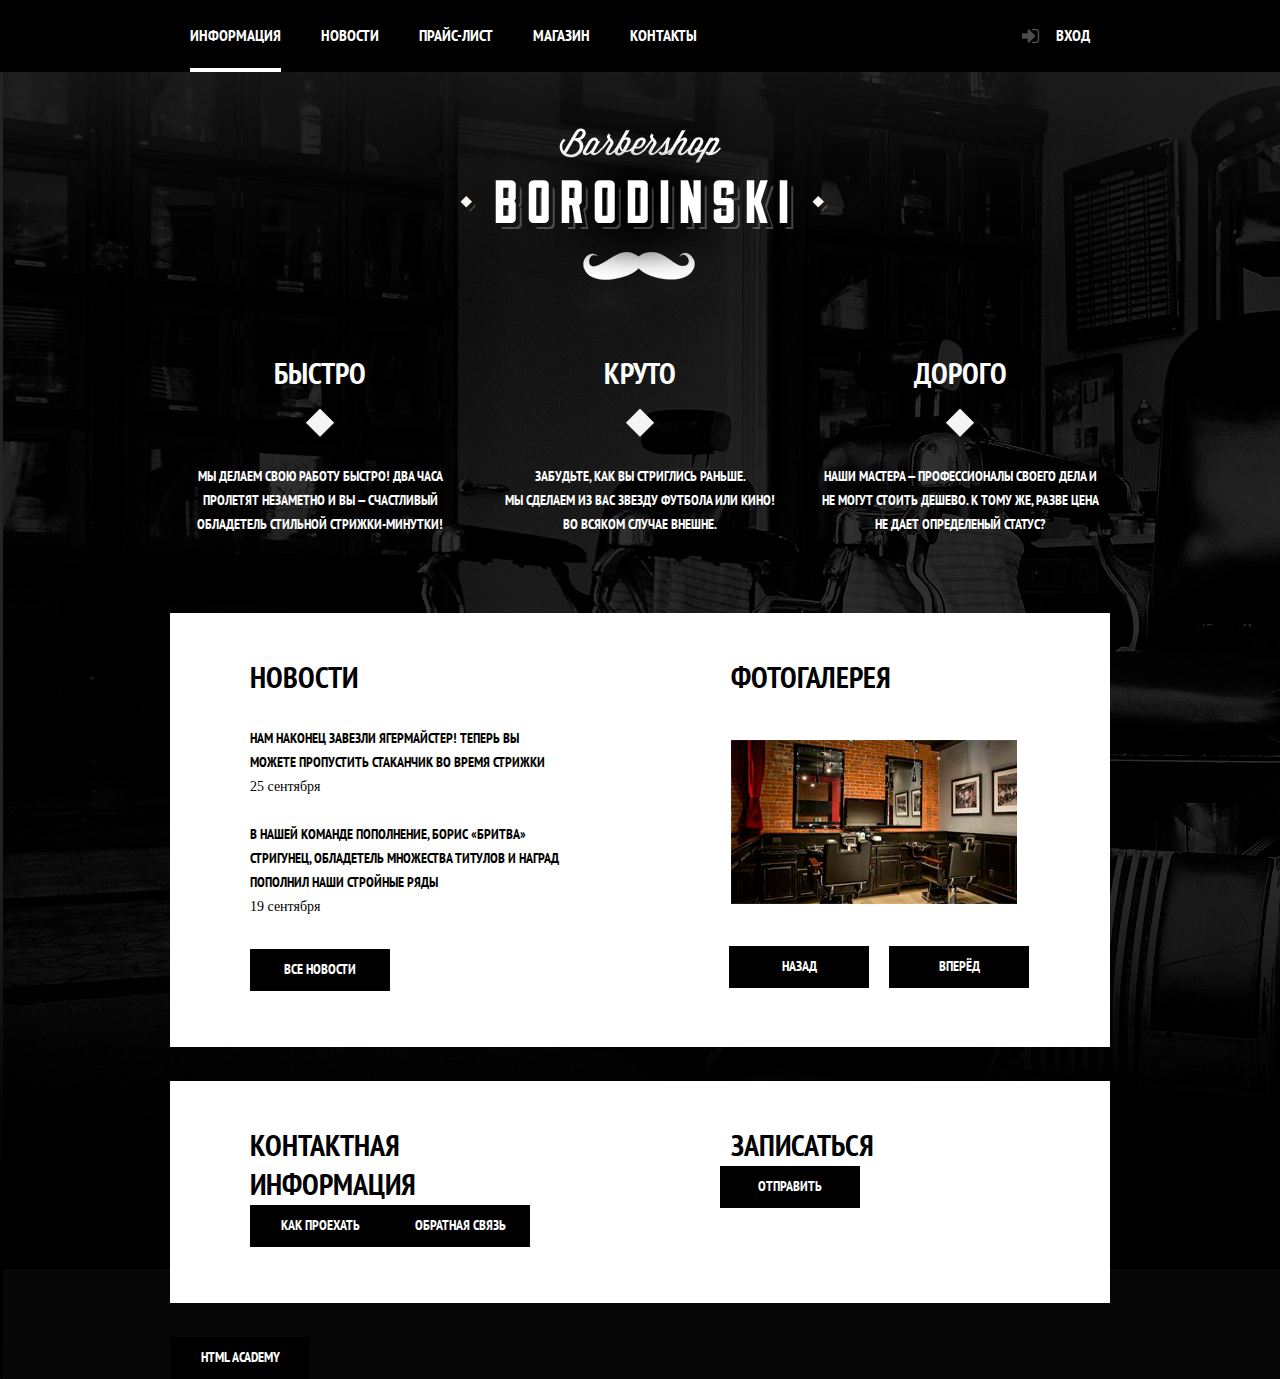
<file: index.html>
<!DOCTYPE html>
<html>
<head lang="ru">
	<title>Барбершоп «Бородинский»</title>
	<meta charset="utf-8">
	<link rel="stylesheet" href="css/main.css" type="text/css">
</head>
<body>
<header class="mainHeader">
	<div class="container">
		<nav>
			<ul class="mainMenu">
				<li class="mainMenuBlock">
					<a href="#" class="mainMenuLink selected">Информация</a>
				</li>
				<li class="mainMenuBlock">
					<a href="#" class="mainMenuLink">Новости</a>
				</li>
				<li class="mainMenuBlock">
					<a href="#" class="mainMenuLink">Прайс-лист</a>
				</li>
				<li class="mainMenuBlock">
					<a href="#" class="mainMenuLink">Магазин</a>
				</li>
				<li class="mainMenuBlock">
					<a href="#" class="mainMenuLink">Контакты</a>
				</li>
			</ul>
			<div class="userBlock">
				<a class="mainMenuLink login" href="#">Вход</a>
			</div>
		</nav>	
	</div>
</header>
<main class="container">
	<div class="indexLogo">
		<img src="img/index-logo.png" alt="Барбершоп «Бородинский»" width="368" height="204">
	</div>
	<section class="features">
		<div class="features-item">
			<b class="features-name">Быстро</b>
			<img src="img/featuresIcon.png" alt="#" class="features-icon" width="30" height="29">
			<p class="features-text">Мы делаем свою работу быстро! Два часа пролетят незаметно и вы — счастливый обладетель стильной стрижки-минутки!</p>
		</div>
		<div class="features-item">
			<b class="features-name">Круто</b>
			<img src="img/featuresIcon.png" alt="#" class="features-icon" width="30" height="29">
			<p class="features-text">Забудьте, как вы стриглись раньше.<br/> Мы сделаем из вас звезду футбола или кино!
			Во всяком случае внешне.</p>
		</div>
		<div class="features-item">
			<b class="features-name">Дорого</b>
			<img src="img/featuresIcon.png" alt="#" class="features-icon" width="30" height="29">
			<p class="features-text">Наши мастера — профессионалы своего дела и не могут стоить дешево. К тому же, разве цена не дает определеный статус?</p>
		</div>
	</section>
	<div class="index-content">
		<div class="index-content-left">
			<h2 class="index-content-title">Новости</h2>
			<ul class="news-preview">
				<li>
					<p>Нам наконец завезли ягермайстер! Теперь вы можете пропустить стаканчик во время стрижки</p>
					<time datetime="2016-09-25">25 сентября</time>
				</li>
				<li>
					<p>В нашей команде пополнение, борис «бритва» стригунец, обладетель множества титулов и наград пополнил наши стройные ряды</p>
					<time datetime="2016-09-19">19 сентября</time>
				</li>
			</ul>
			<a href="#" class="btn">Все новости</a>
		</div>
		<div class="index-content-right">
			<h2 class="index-content-title">Фотогалерея</h2>
			<div class="gallery">
				<figure class="gallery-content">
					<img src="img/gallery-1.jpg" width="286" height="164" alt="">
				</figure>
				<button class="btn gallery-prev">Назад</button>
				<button class="btn gallery-next">Вперёд</button>
			</div>
		</div>
	</div>
	<div class="index-content">
		<div class="index-content-left">
			<h2 class="index-content-title">Контактная информация</h2>
			<p>Барбершоп «Бородинский»<br/>
			Адрес: г. Санкт-петербург, б. Конюшенная, д. 19/8<br/>
			Телефон: +7 (495) 666-02-66</p>
			<p>Время работы:<br/> 
			Пн — пт: с 10:00 до 22:00<br/>
			Сб — вс: с 10:00 до 19:00</p>
			<a href="#" class="btn">Как проехать</a>
			<a href="#" class="btn">Обратная связь</a>
		</div>
		<div class="index-content-right">
			<h2 class="index-content-title">Записаться</h2>
			<p>Укажите желаемую дату и время и мы свяжемся с вами для подтверждения брони</p>
			<form class="appointment-form" action="#" method="post">
				<input type="text" name="date" value="" placeholder="Дата">
				<input type="text" name="time" value="" placeholder="Время">
				<input type="text" name="name" value="" placeholder="Ваше имя">
				<input type="tel" name="phone" value="" placeholder="Телефон">
				<button class="btn" type="submit">Отправить</button>
			</form>
		</div>
	</div>
</main>
<footer class="main-footer">
	<div class="container">
		<section class="footer-contacts">
			Барбершоп «Бородинский»<br/>
			Адрес: г. Санкт-петербург, ул. Б. Конюшенная, д. 19/8<br/>
			<a href="#">Как нас найти?</a><br/>
			Телефон: +7 (495) 666-02-66
		</section>
		<section class="footer-social">
			<p>Давайте дружить!</p>
			<a href="#" class="social-btn social-btn-vk">Вконтакте</a>
			<a href="#" class="social-btn social-btn-fb">Фейсбук</a>
			<a href="#" class="social-btn social-btn-inst">Инстаграм</a>
		</section>
		<section class="footer-copyright">
			<p>Разработано:</p>
			<a href="https://htmlacademy.ru" class="btn">HTML Academy</a>
		</section>
	</div>
</footer>
</body>
</html>
</file>
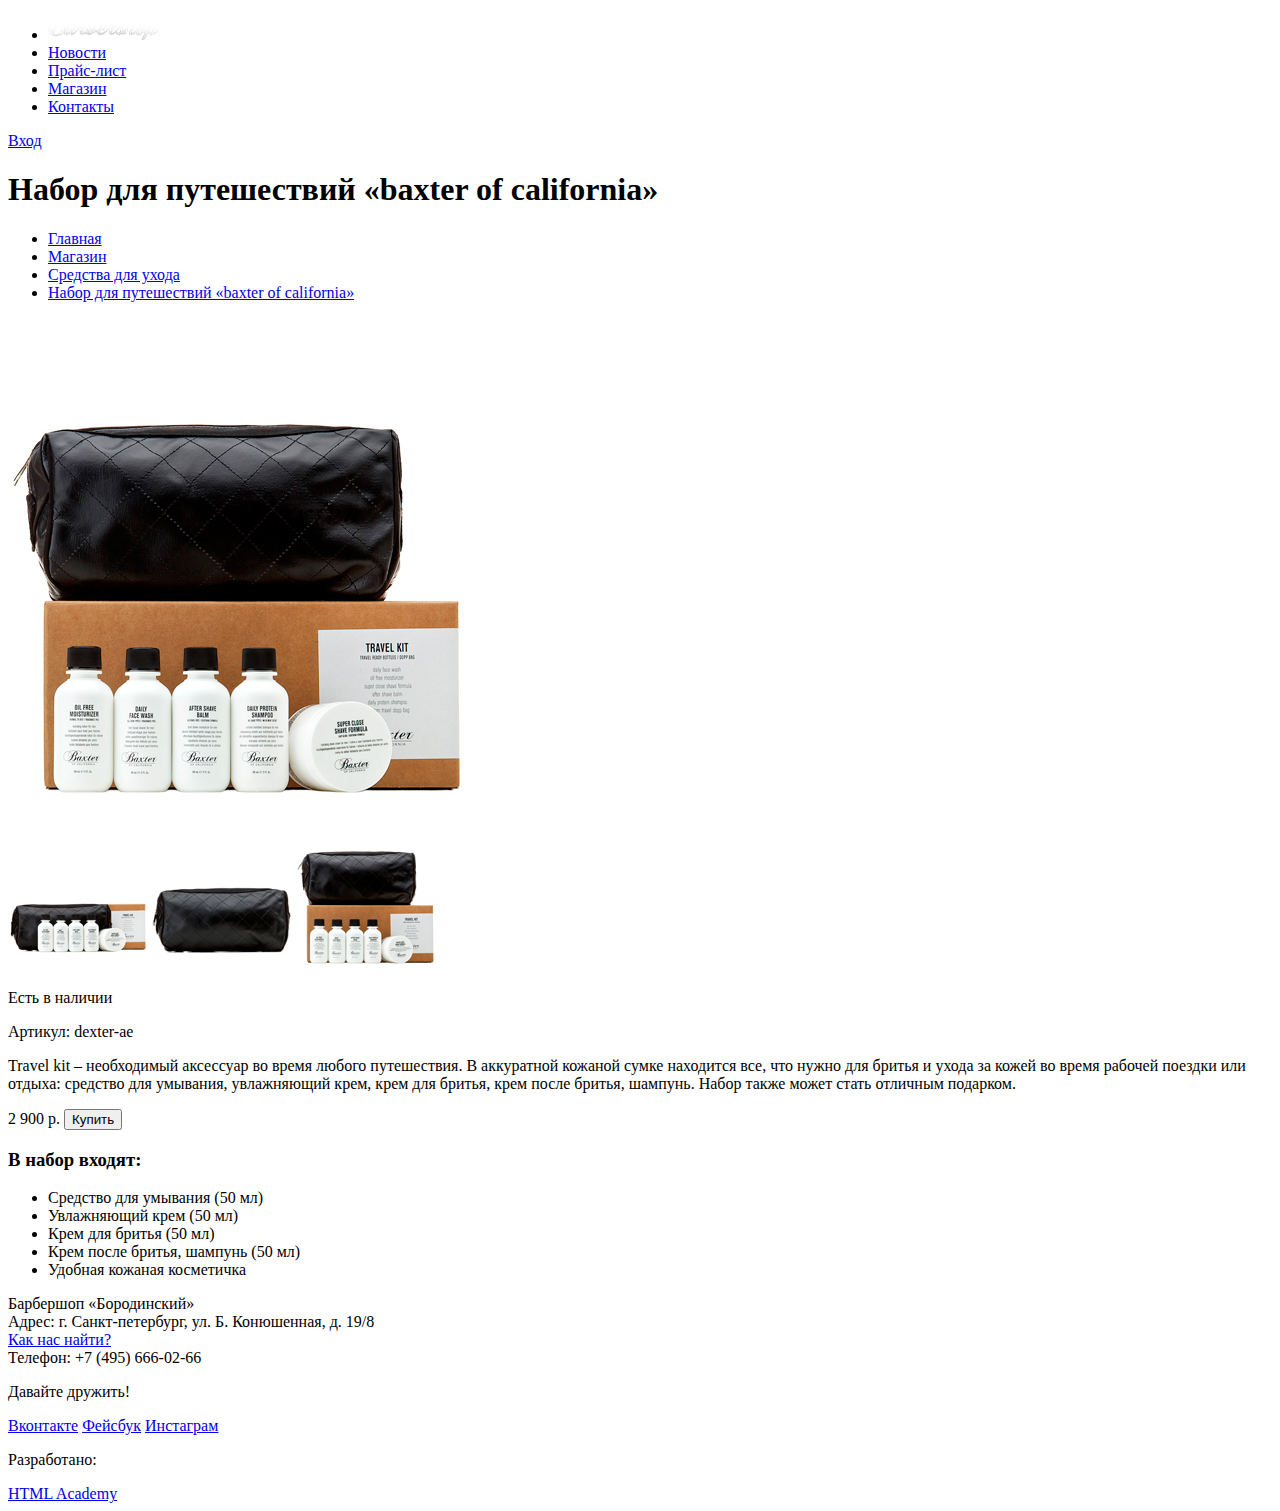
<file: item.html>
<!DOCTYPE html>
<html lang="en">
<head>
	<meta charset="UTF-8">
	<title>Барбершоп «Бородинский»</title>
</head>
<body>
<header class="main-header">
	<div class="container">
		<nav>
			<ul>
				<li><a href="#"><img src="img/logo.png" width="111" height="24"></a></li>
				<li><a href="#">Новости</a></li>
				<li><a href="#">Прайс-лист</a></li>
				<li><a href="#">Магазин</a></li>
				<li><a href="#">Контакты</a></li>
			</ul>
		</nav>
		<div class="user-block">
			<a class="login" href="#">Вход</a>
		</div>	
	</div>
</header>
<main class="container">
	<div class="header-item">
		<h1 class="item-name">Набор для путешествий «baxter of california»</h1>
		<ul class="broad">
			<li><a href="#">Главная</a></li>
			<li><a href="#">Магазин</a></li>
			<li><a href="#">Средства для ухода</a></li>
			<li><a href="#">Набор для путешествий «baxter of california»</a></li>
		</ul>
	</div>
	<section class="item-gallery">
		<img src="img/item-lg.jpg" width="460" height="498">
		<div>
			<img src="img/item-1.jpg" width="140" height="149">
			<img src="img/item-2.jpg" width="140" height="149">
			<img src="img/item-3.jpg" width="140" height="149">
		</div>
	</section>
	<section class="description">
		<p>Есть в наличии</p>
		<p>Артикул: dexter-ae</p>
		<p>Travel kit – необходимый аксессуар во время любого путешествия. В аккуратной кожаной сумке находится все, что нужно для бритья и ухода за кожей во время рабочей поездки или отдыха: средство для умывания, увлажняющий крем, крем для бритья, крем после бритья, шампунь. Набор также может стать отличным подарком.</p>
		<span class="prise">2 900 p.</span>
		<button type="button" class="btn">Купить</button>
		<h3>В набор входят:</h3>
		<ul>
			<li>Средство для умывания (50 мл)</li>
			<li>Увлажняющий крем (50 мл)</li>
			<li>Крем для бритья (50 мл)</li>
			<li>Крем после бритья, шампунь (50 мл)</li>
			<li>Удобная кожаная косметичка</li>
		</ul>
	</section>
</main>
<footer class="main-footer">
	<div class="container">
		<section class="footer-contacts">
			Барбершоп «Бородинский»<br/>
			Адрес: г. Санкт-петербург, ул. Б. Конюшенная, д. 19/8<br/>
			<a href="#">Как нас найти?</a><br/>
			Телефон: +7 (495) 666-02-66
		</section>
		<section class="footer-social">
			<p>Давайте дружить!</p>
			<a href="#" class="social-btn social-btn-vk">Вконтакте</a>
			<a href="#" class="social-btn social-btn-fb">Фейсбук</a>
			<a href="#" class="social-btn social-btn-inst">Инстаграм</a>
		</section>
		<section class="footer-copyright">
			<p>Разработано:</p>
			<a href="https://htmlacademy.ru" class="btn">HTML Academy</a>
		</section>
	</div>
</footer>
</body>
</html>
</file>
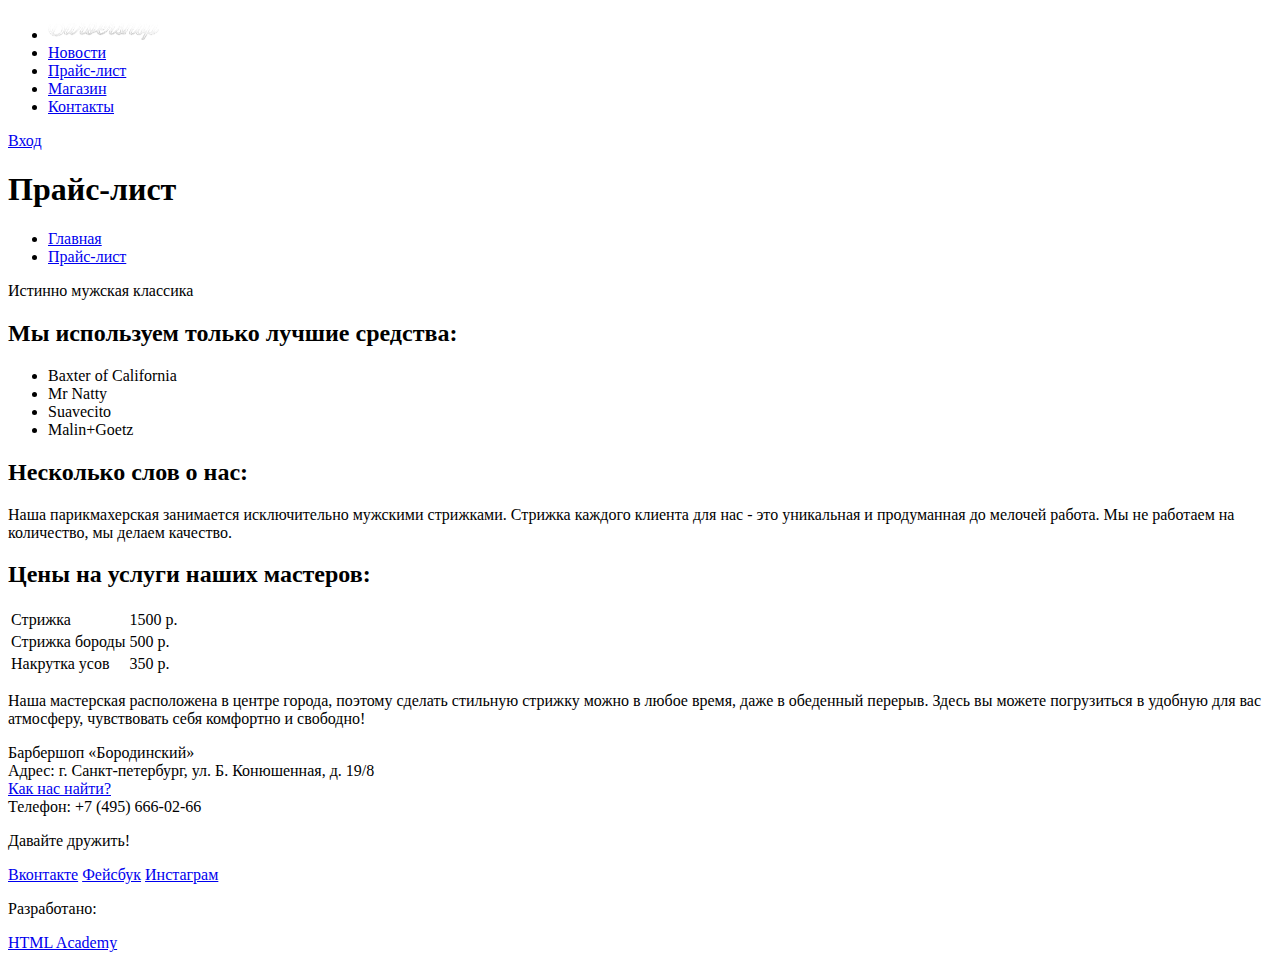
<file: price.html>
<!DOCTYPE html>
<html lang="en">
<head>
	<meta charset="UTF-8">
	<title>Барбершоп «Бородинский»</title>
</head>
<body>
<header class="main-header">
	<div class="container">
		<nav>
			<ul>
				<li><a href="#"><img src="img/logo.png" width="111" height="24"></a></li>
				<li><a href="#">Новости</a></li>
				<li><a href="#">Прайс-лист</a></li>
				<li><a href="#">Магазин</a></li>
				<li><a href="#">Контакты</a></li>
			</ul>
		</nav>
		<div class="user-block">
			<a class="login" href="#">Вход</a>
		</div>	
	</div>
</header>
<main class="container">
	<div class="header-item">
		<h1 class="item-name">Прайс-лист</h1>
		<ul class="broad">
			<li><a href="#">Главная</a></li>
			<li><a href="#">Прайс-лист</a></li>
		</ul>
	</div>
	<span>Истинно мужская классика</span>
	<div class="column1">
		<h2>Мы используем только лучшие средства:</h2>
		<ul>
			<li>Baxter of California</li>
			<li>Mr Natty</li>
			<li>Suavecito</li>
			<li>Malin+Goetz</li>
		</ul>
		<h2>Несколько слов о нас:</h2>
		<p>Наша парикмахерская занимается исключительно мужскими стрижками. Стрижка каждого клиента для нас - это уникальная и продуманная до мелочей работа. Мы не работаем на количество, мы делаем качество.</p>
	</div>
	<div class="column2">
		<h2>Цены на услуги наших мастеров:</h2>
		<table>
			<tr>
				<td>Стрижка</td>
				<td>1500 р.</td>
			</tr>
			<tr>
				<td>Стрижка бороды</td>
				<td>500 р.</td>
			</tr>
			<tr>
				<td>Накрутка усов</td>
				<td>350 р.</td>
			</tr>
		</table>
		<p>Наша мастерская расположена в центре города, поэтому сделать стильную стрижку можно в любое время, даже в обеденный перерыв. Здесь вы можете погрузиться в удобную для вас атмосферу, чувствовать себя комфортно и свободно!</p>
	</div>
</main>
<footer class="main-footer">
	<div class="container">
		<section class="footer-contacts">
			Барбершоп «Бородинский»<br/>
			Адрес: г. Санкт-петербург, ул. Б. Конюшенная, д. 19/8<br/>
			<a href="#">Как нас найти?</a><br/>
			Телефон: +7 (495) 666-02-66
		</section>
		<section class="footer-social">
			<p>Давайте дружить!</p>
			<a href="#" class="social-btn social-btn-vk">Вконтакте</a>
			<a href="#" class="social-btn social-btn-fb">Фейсбук</a>
			<a href="#" class="social-btn social-btn-inst">Инстаграм</a>
		</section>
		<section class="footer-copyright">
			<p>Разработано:</p>
			<a href="https://htmlacademy.ru" class="btn">HTML Academy</a>
		</section>
	</div>
</footer>
</body>
</html>
</file>
<file: css/main.css>
* {
  margin: 0;
  padding: 0;
  font-size: 0;
  border: 0;
  outline: 0;
}

body {
  background-color: #242424;
  background-image: url(../img/background.png);
  background-repeat: no-repeat;
}

.container {
  width: 960px;
  margin: 0 auto;
  padding: 0 10px;
  box-sizing: border-box;
}

.mainHeader {
  background-color: black;
}

.mainMenu {
  list-style-type: none;
  display: inline-block;
}

.mainMenuBlock, .userBlock {
  display: inline-block;
  vertical-align: top;
  line-height: 72px;
  padding-left: 20px;
  padding-right: 20px;
}
.mainMenuBlock:hover, .userBlock:hover {
  background-color: #242424;
}

.mainMenuLink {
  text-decoration: none;
  display: block;
  color: white;
  font-size: 16px;
  text-transform: uppercase;
  font-family: "PT Sans Narrow Bold", sans-serif;
}

.mainMenuLink.selected {
  box-shadow: inset 0 -4px 0 0 #ffffff;
}

.userBlock {
  float: right;
  background-image: url(../img/icon-login.png);
  background-repeat: no-repeat;
  background-position: 22px center;
  width: 70px;
  text-align: right;
}

.indexLogo {
  text-align: center;
  padding-top: 56px;
  padding-left: 7px;
  margin-bottom: 28px;
}

.features-item {
  display: inline-block;
  vertical-align: top;
  width: 300px;
  margin-right: 20px;
  padding-bottom: 76px;
  text-align: center;
}
.features-item:last-child {
  margin-right: 0;
}

.features-name {
  font-family: "PT Sans Narrow Bold", sans-serif;
  font-size: 30px;
  text-align: center;
  text-transform: uppercase;
  color: white;
  display: block;
  line-height: 30px;
  margin-bottom: 18px;
}

.features-icon {
  margin-bottom: 28px;
}

.features-text {
  font-family: "PT Sans Narrow Bold", sans-serif;
  font-size: 14px;
  line-height: 24px;
  color: white;
  text-transform: uppercase;
  padding: 0 10px;
}

.index-content {
  background-color: white;
  margin-bottom: 34px;
  padding-left: 80px;
  padding-right: 80px;
  padding-bottom: 56px;
}

.index-content-left, .index-content-right {
  display: inline-block;
  vertical-align: top;
  width: 310px;
  margin-right: 160px;
  padding-top: 46px;
}
.index-content-left:last-child, .index-content-right:last-child {
  margin-right: 0;
}

.index-content-title {
  font-family: "PT Sans Narrow Bold", sans-serif;
  font-size: 30px;
  text-transform: uppercase;
  color: black;
}

.news-preview {
  list-style-type: none;
  padding-top: 29px;
  padding-bottom: 6px;
}

.news-preview li {
  margin-bottom: 24px;
}

.news-preview p {
  font-family: "PT Sans Narrow Bold", sans-serif;
  font-size: 14px;
  line-height: 24px;
  text-transform: uppercase;
}

.news-preview time {
  font-family: "PT Sans Narrow";
  font-size: 14px;
  line-height: 24px;
  color: black;
}

.btn {
  background-color: black;
  width: 140px;
  display: inline-block;
  vertical-align: top;
  text-transform: uppercase;
  color: white;
  font-family: "PT Sans Narrow Bold", sans-serif;
  font-size: 14px;
  text-decoration: none;
  text-align: center;
  line-height: 42px;
}

.index-content-right .index-content-title {
  padding-left: 11px;
}

.gallery {
  padding-left: 4px;
  margin-top: 35px;
}

.gallery-content img {
  margin-bottom: 35px;
  border: 7px solid white;
}

.gallery .btn {
  margin-left: 5px;
  margin-right: 15px;
}
.gallery .btn:last-child {
  margin-right: 0;
}

@font-face {
  font-family: "PT Sans Narrow Bold";
  src: url(../fonts/2220.ttf);
}
@font-face {
  font-family: "PT Sans Narrow";
  src: "../fonts/PTN57F.ttf";
}

/*# sourceMappingURL=main.css.map */
</file>
